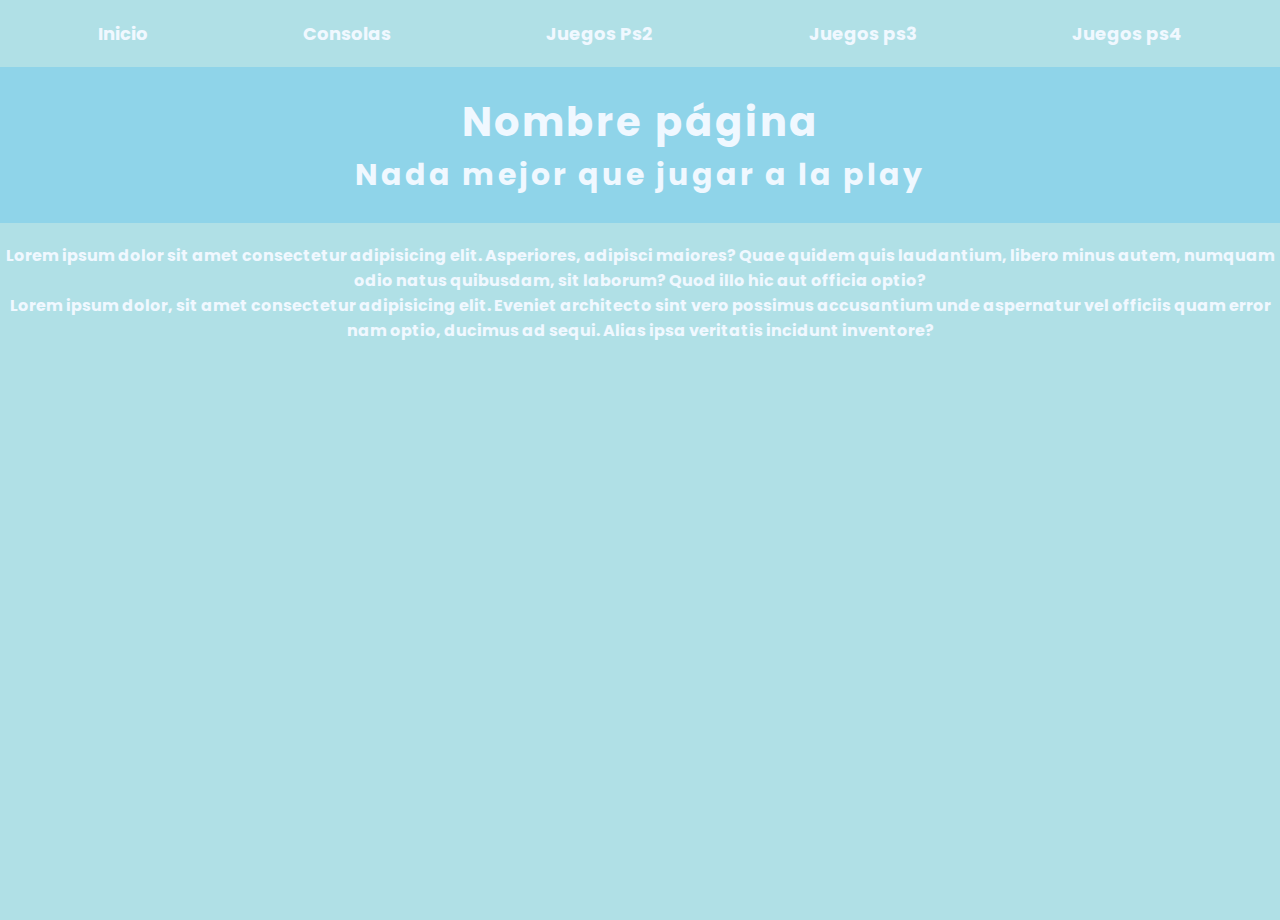
<file: index.html>
<!DOCTYPE html>
<html lang="en">
<head>
    <meta charset="UTF-8">
    <meta http-equiv="X-UA-Compatible" content="IE=edge">
    <meta name="viewport" content="width=device-width, initial-scale=1.0">
    <link rel="stylesheet" href="./css/style.css">
    <title>Proyecto Coder</title>
</head>
<body>
    
    <header>
        <nav>  
            <ul>
                <li>
                    <a href="index.html">Inicio</a>
                </li>
                <li>
                    <a href="./section/consolas.html">Consolas</a>
                </li>
                <li>
                    <a href="./section/ps2.html">Juegos Ps2</a>
                </li>
                <li>
                    <a href="./section/ps3.html">Juegos ps3</a>
                </li>
                <li>
                    <a href="./section/ps4.html">Juegos ps4</a>
                </li>
            </ul> 
        </nav>
    </header>

    <main>
        
        <h1> Nombre página </h1>
        <h2>Nada mejor que jugar a la play</h2>
        
    </main>

    <section>
        <p>Lorem ipsum dolor sit amet consectetur adipisicing elit. Asperiores, adipisci maiores? Quae quidem quis laudantium, libero minus autem, numquam odio natus quibusdam, sit laborum? Quod illo hic aut officia optio?</p>
        <p>Lorem ipsum dolor, sit amet consectetur adipisicing elit. Eveniet architecto sint vero possimus accusantium unde aspernatur vel officiis quam error nam optio, ducimus ad sequi. Alias ipsa veritatis incidunt inventore?</p>
    </section>



</body>
</html>
</file>
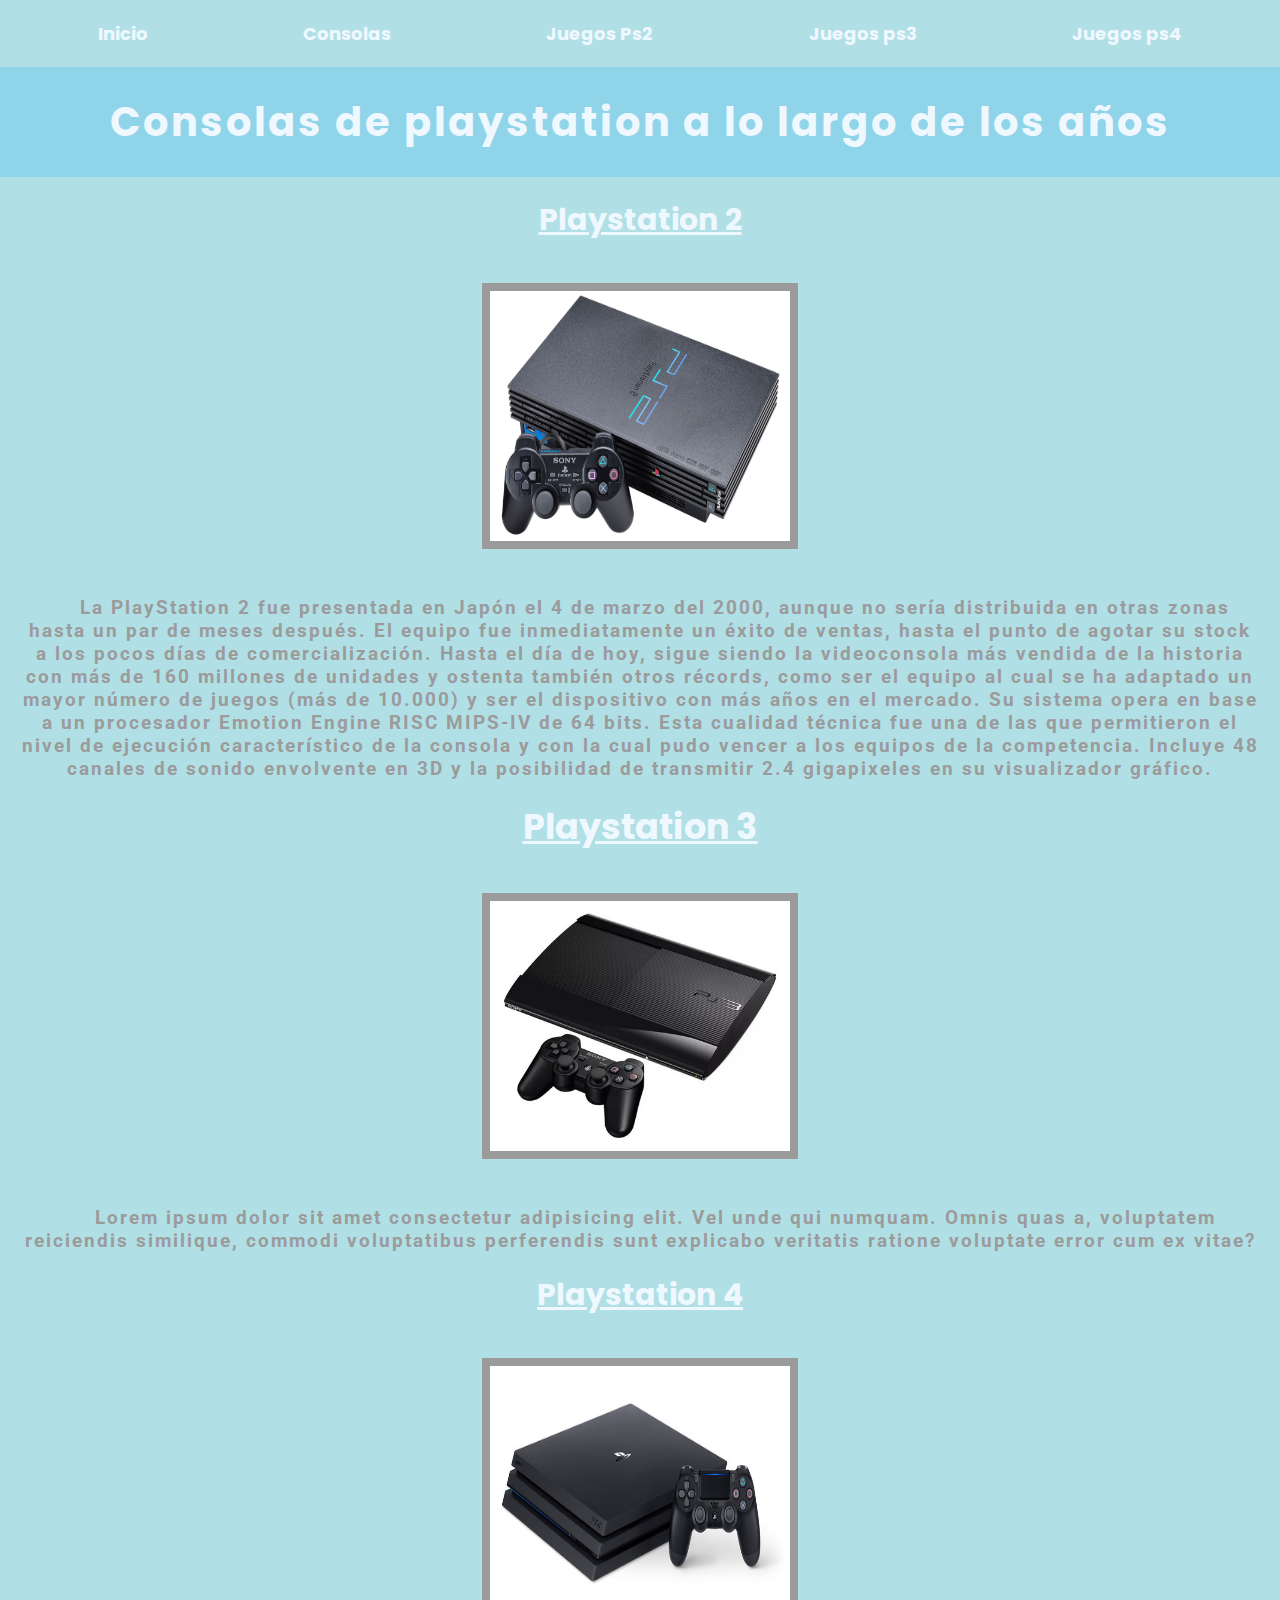
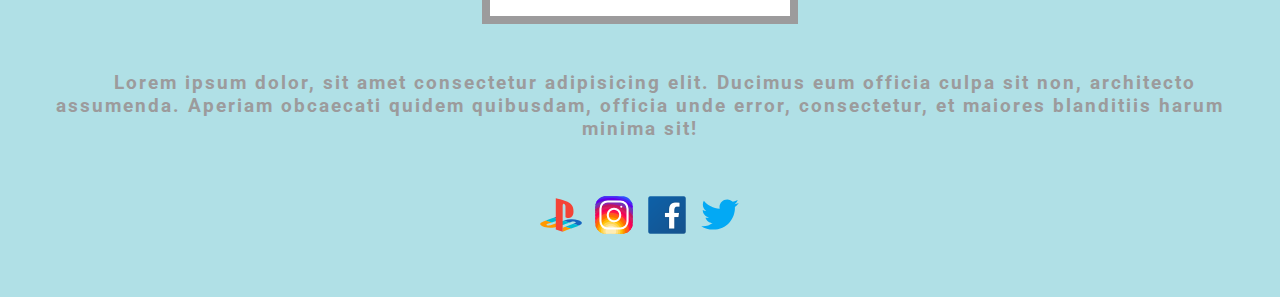
<file: section/consolas.html>
<!DOCTYPE html>
<html lang="en">
<head>
    <meta charset="UTF-8">
    <meta http-equiv="X-UA-Compatible" content="IE=edge">
    <meta name="viewport" content="width=device-width, initial-scale=1.0">
    <link rel="stylesheet" href="../css/style.css">
    <title>Proyecto Coder</title>
</head>
<body>
    <header>
        <nav>
            <ul>
                <li>
                    <a href="../index.html">Inicio</a>
                </li>
                <li>
                    <a href="consolas.html">Consolas</a>
                </li>
                <li>
                    <a href="ps2.html">Juegos Ps2</a>
                </li>
                <li>
                    <a href="ps3.html">Juegos ps3</a>
                </li>
                <li>
                    <a href="ps4.html">Juegos ps4</a>
                </li>
            </ul> 
        </nav>
    </header>

    <main>
        <h1>Consolas de playstation a lo largo de los años</h1>
    </main>

    <section>
            <div >
                <div>
                    <div>
                        <h2 class="titulo-ps ">Playstation 2</h2>
                    </div>
            <img class="img " src="../img/ps2fat.jpg" alt="consola playstation 2 primera generación con un joystick">
            <p class="texto-consola">La PlayStation 2 fue presentada en Japón el 4 de marzo del 2000, aunque no sería distribuida en otras zonas hasta un par de meses después. El equipo fue inmediatamente un éxito de ventas, hasta el punto de agotar su stock a los pocos días de comercialización. Hasta el día de hoy, sigue siendo la videoconsola más vendida de la historia con más de 160 millones de unidades y ostenta también otros récords, como ser el equipo al cual se ha adaptado un mayor número de juegos (más de 10.000) y ser el dispositivo con más años en el mercado. Su sistema opera en base a un procesador Emotion Engine RISC MIPS-IV de 64 bits. Esta cualidad técnica fue una de las que permitieron el nivel de ejecución característico de la consola y con la cual pudo vencer a los equipos de la competencia. Incluye 48 canales de sonido envolvente en 3D y la posibilidad de transmitir 2.4 gigapixeles en su visualizador gráfico.</p>
                </div>

                <div>
                    <div class="titulo-ps" >
                        <h3>Playstation 3</h3>
                    </div>
            <img class="img" src="../img/play3mia.jpg" alt="consola playstation 3 tercera generacion negra con un joystick">
            <p class="texto-consola">Lorem ipsum dolor sit amet consectetur adipisicing elit. Vel unde qui numquam. Omnis quas a, voluptatem reiciendis similique, commodi voluptatibus perferendis sunt explicabo veritatis ratione voluptate error cum ex vitae?</p>
                </div>

                <div>
                    <div class="titulo-ps ">
                        <h4>Playstation 4</h4>
                    </div>
            <img class="img "  src="../img/ps4-pro.jpg" alt="Consola ps4 pro negra, tiene como 3 pisos con un joystick">
            <p class="texto-consola">Lorem ipsum dolor, sit amet consectetur adipisicing elit. Ducimus eum officia culpa sit non, architecto assumenda. Aperiam obcaecati quidem quibusdam, officia unde error, consectetur, et maiores blanditiis harum minima sit!</p>
                </div>
        </div>
    
    </section>

    <footer>
        <div>
            <img src="../img/icons8-play-station-50.svg" alt="logo playstation forma de letra p y abajo como una s ">

            <img src="../img/icons8-instagram-50.svg" alt="logo instagram, camara de fotos minimalista multicolor">

            <img src="../img/icons8-facebook-50.png" alt="logo facebook, forma de letra f relleno azul">

            <img src="../img/icons8-twitter-50.svg" alt="logo twitter, forma de un pajarito">
        </div>
    </footer>


</body>
</html>
</file>
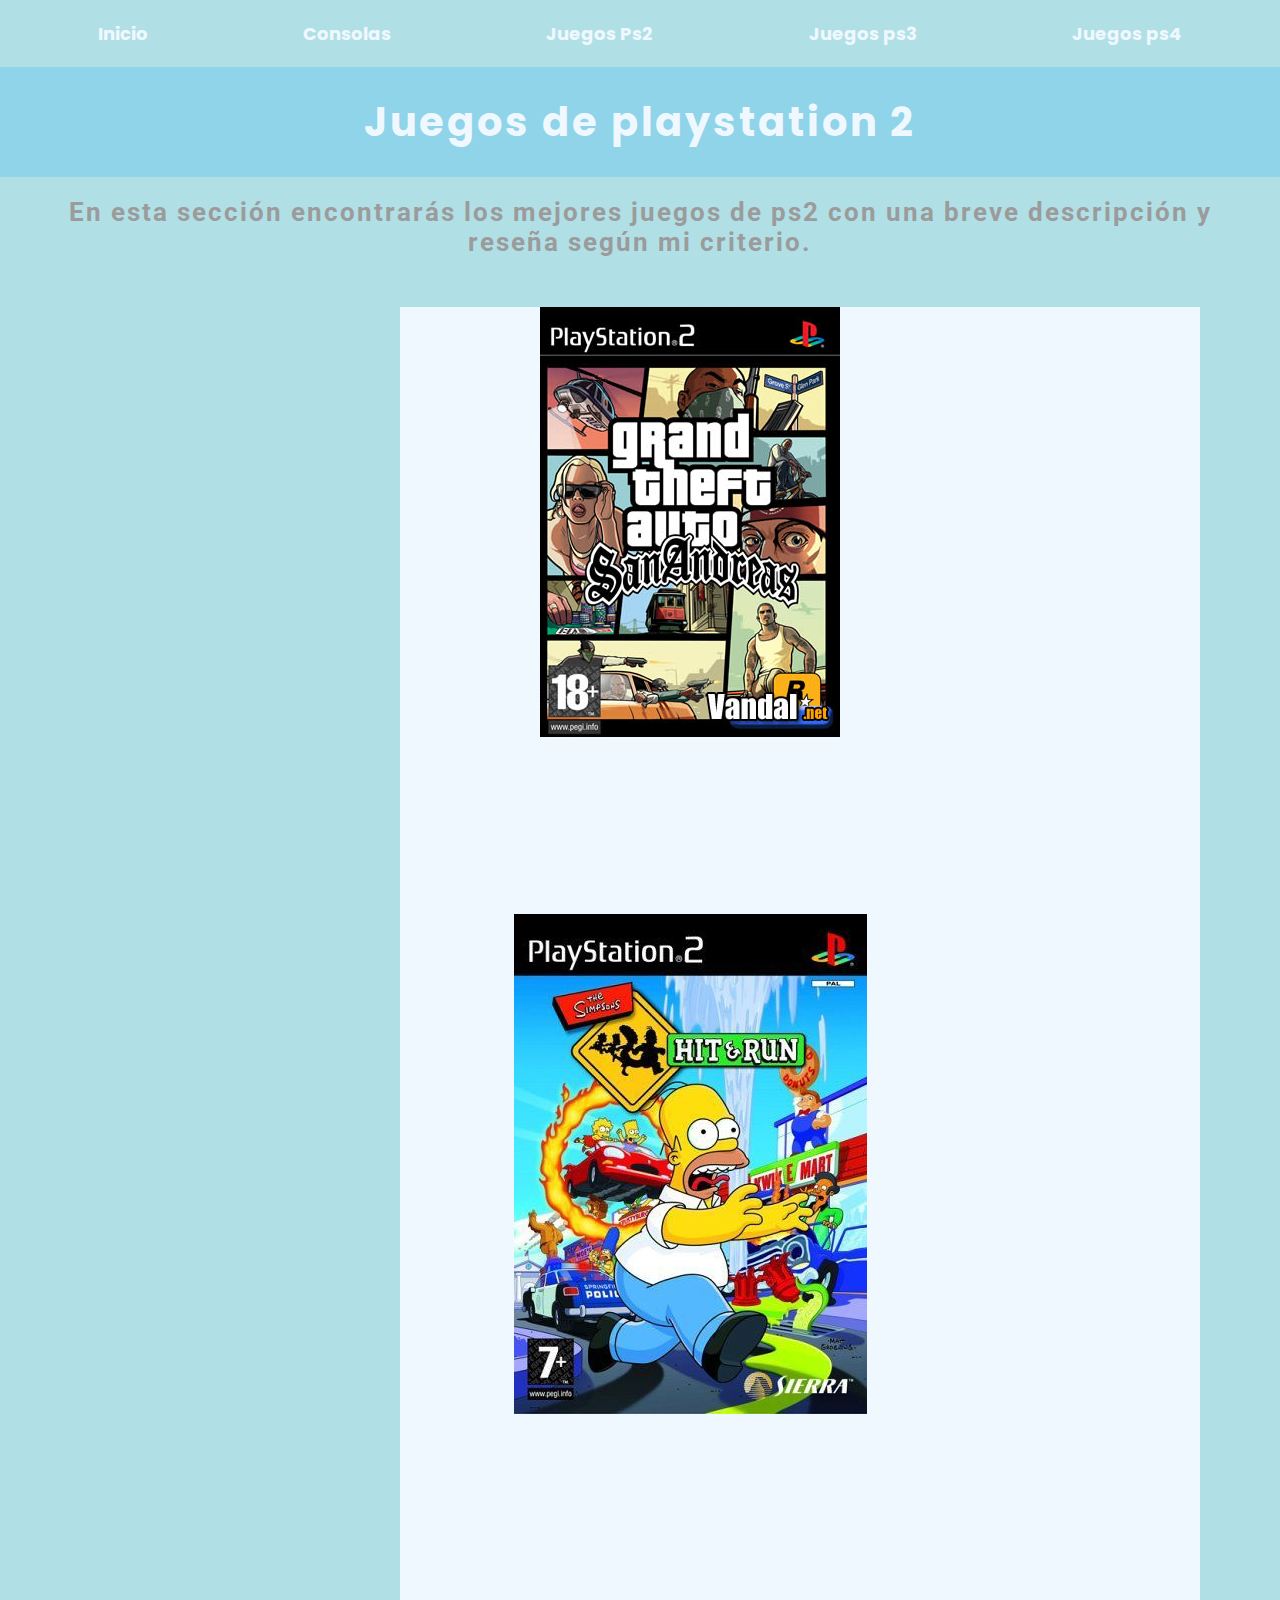
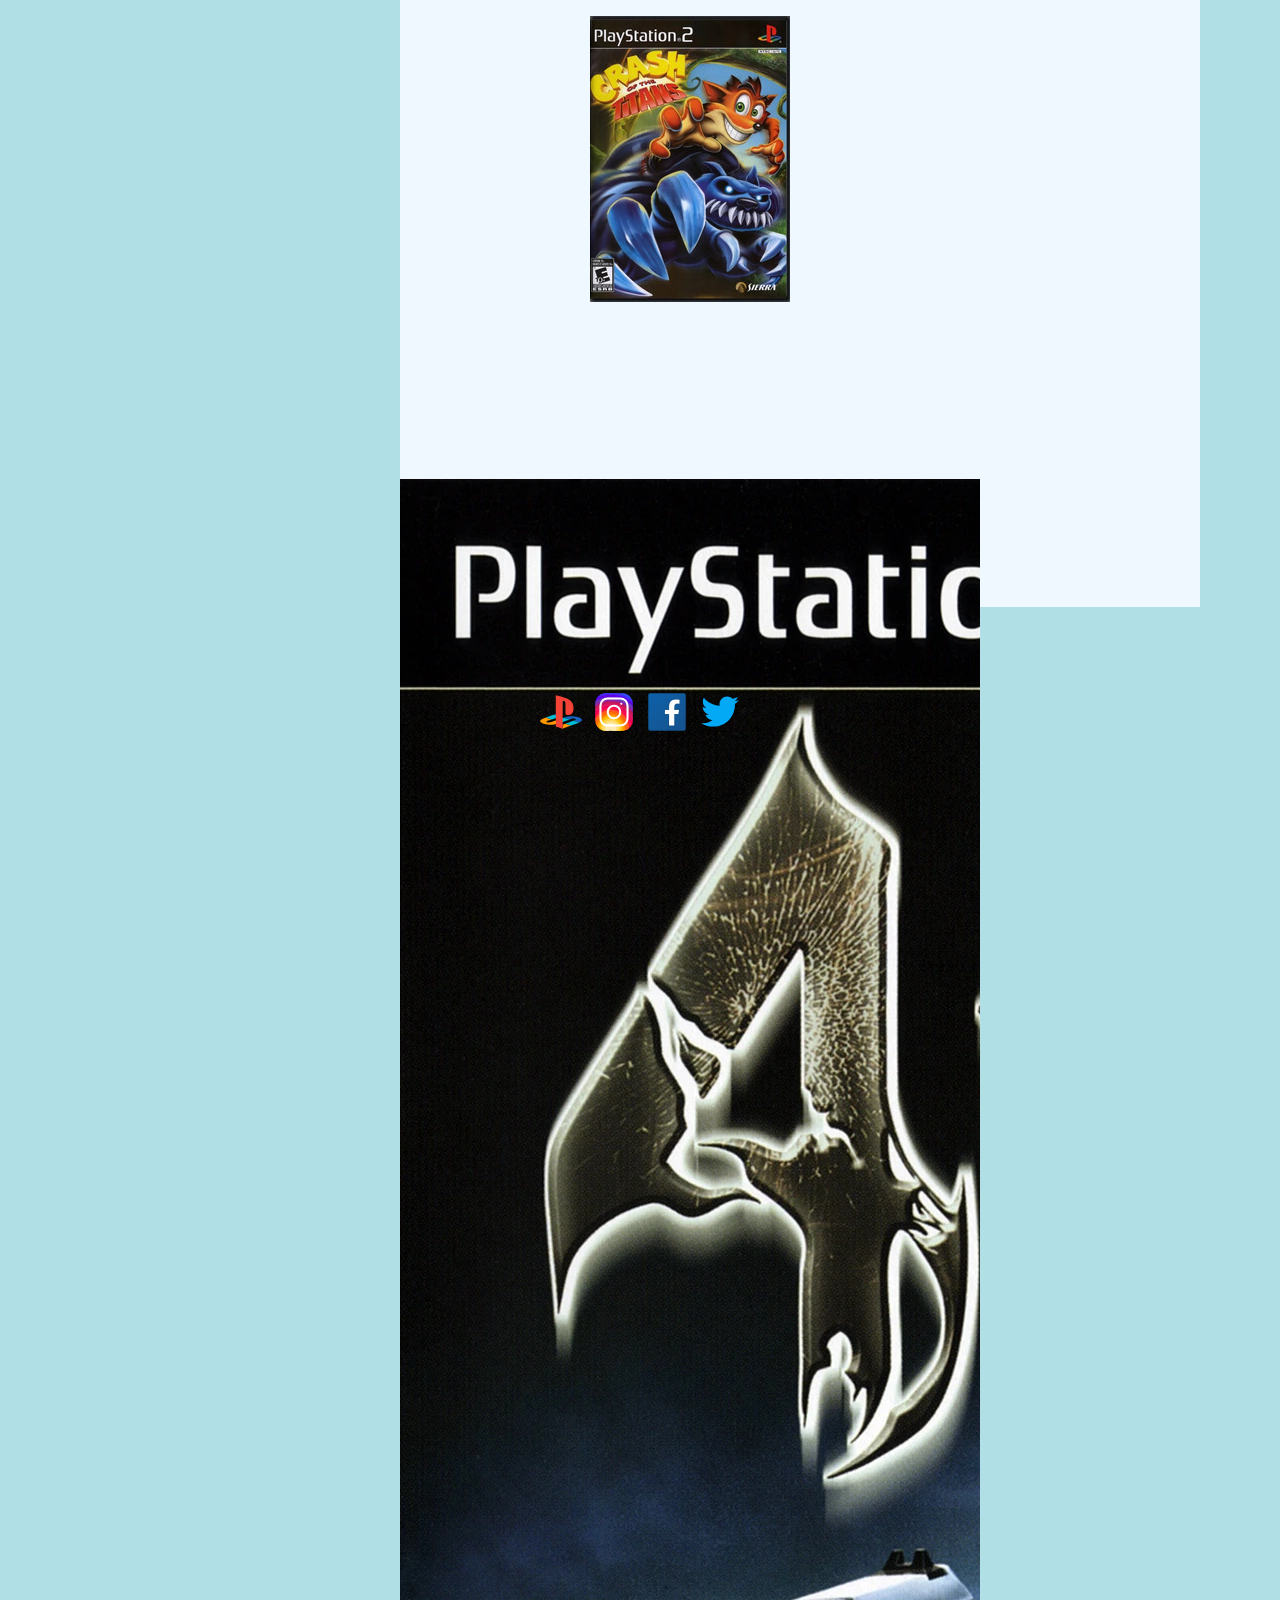
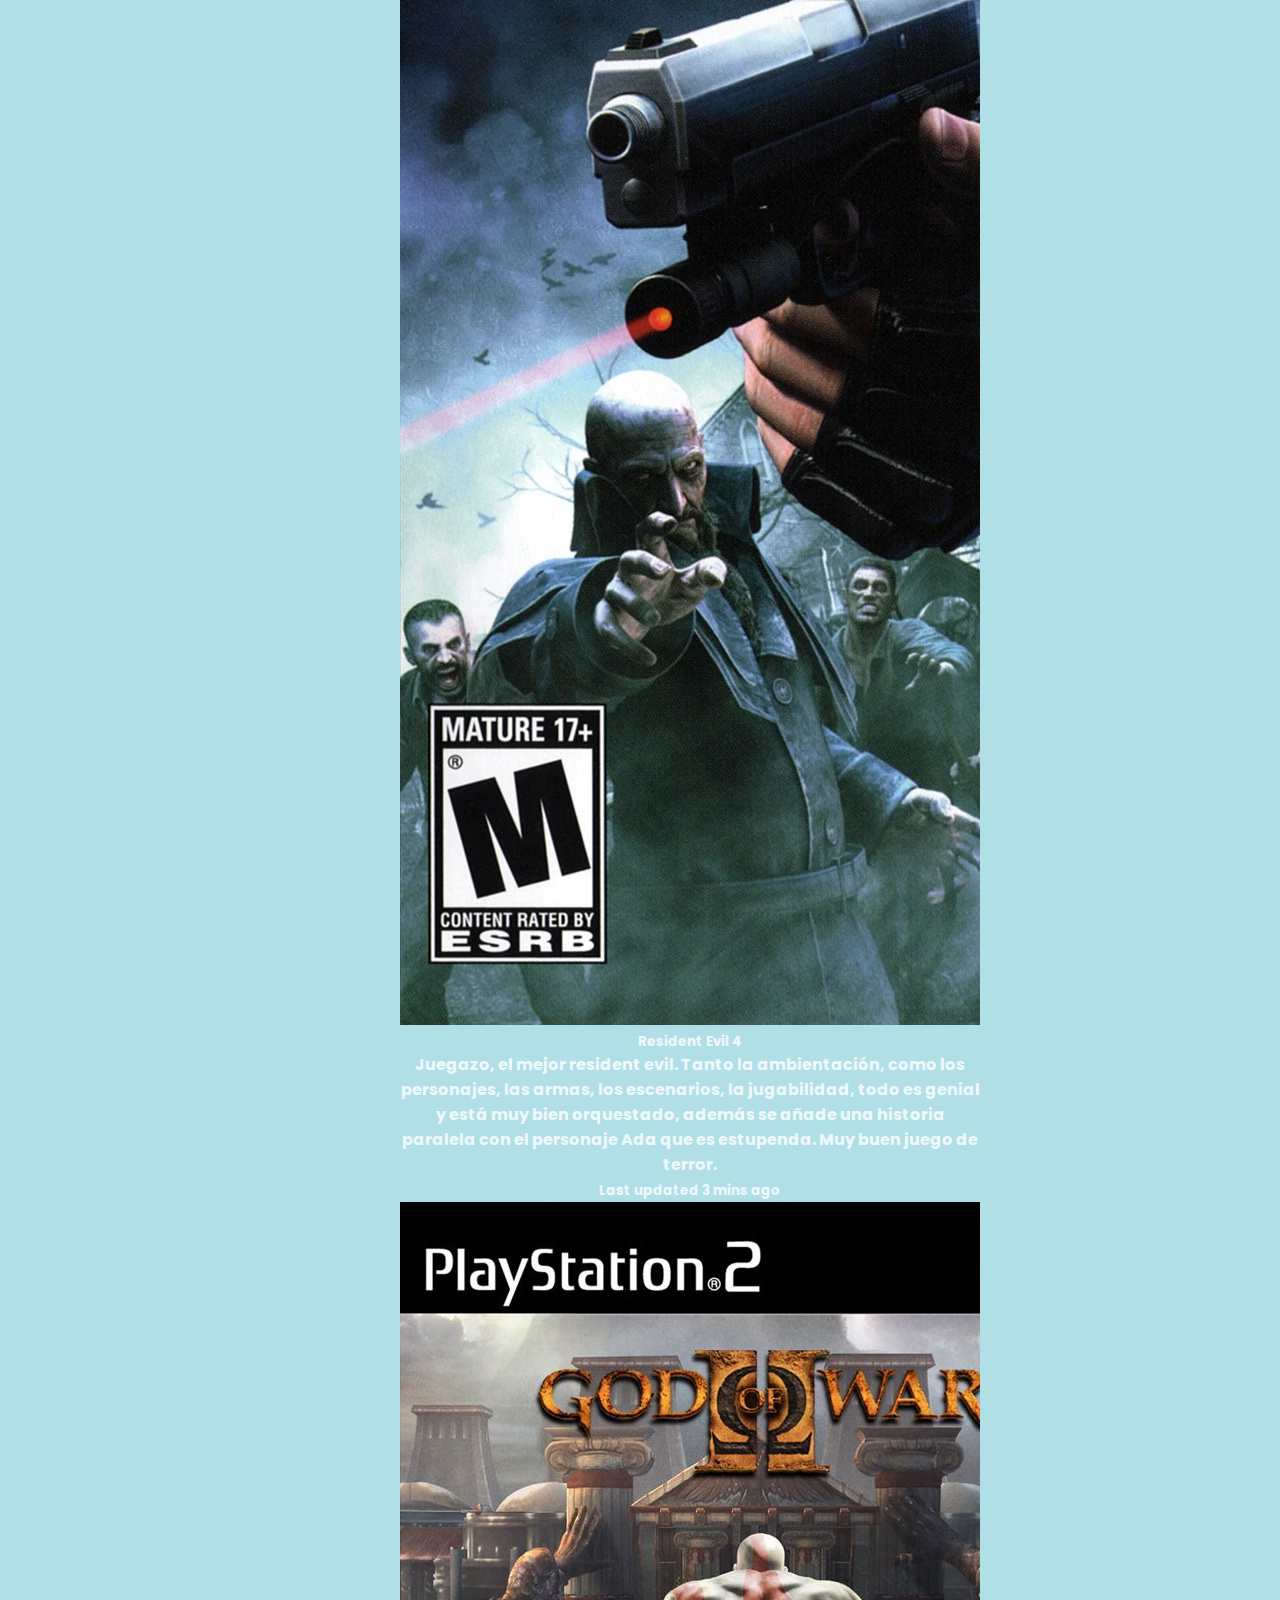
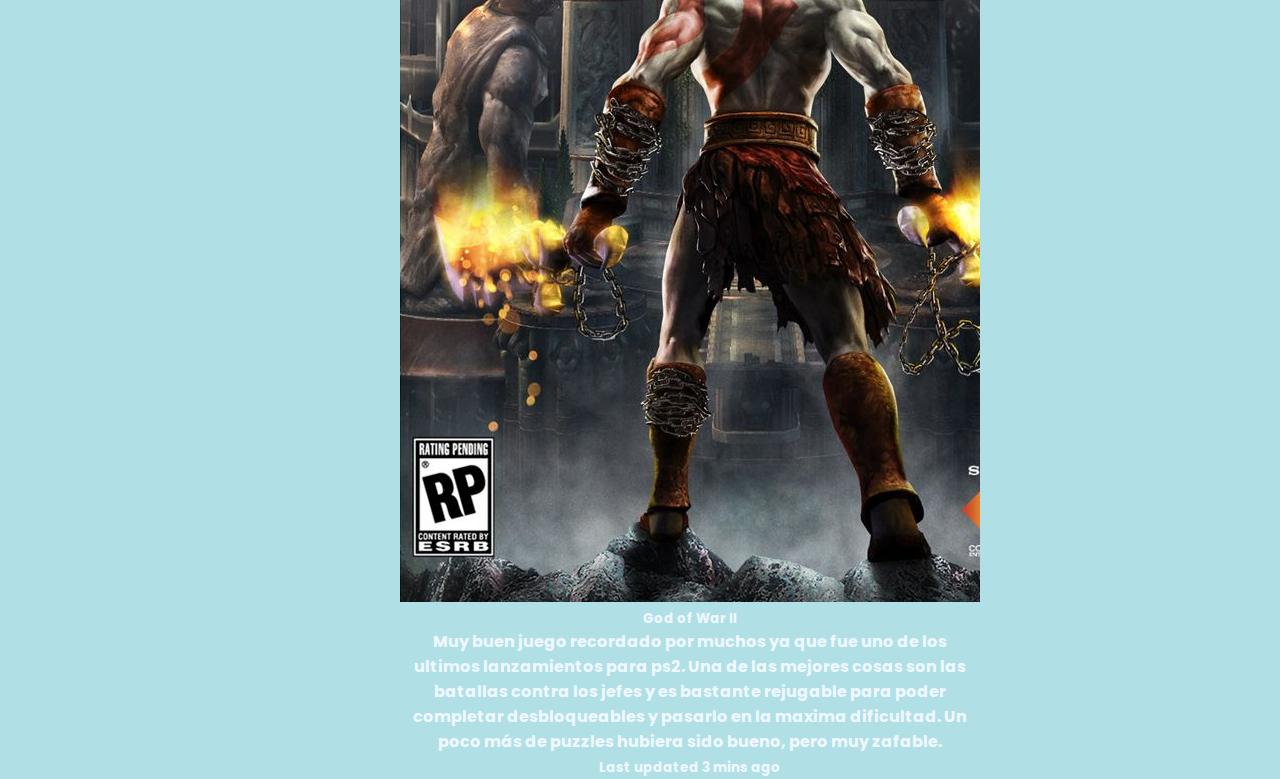
<file: section/ps2.html>
<!DOCTYPE html>
<html lang="en">
<head>
    <meta charset="UTF-8">
    <meta http-equiv="X-UA-Compatible" content="IE=edge">
    <meta name="viewport" content="width=device-width, initial-scale=1.0">
    <link href="https://cdn.jsdelivr.net/npm/bootstrap@5.0.2/dist/css/bootstrap.min.css" rel="stylesheet" integrity="sha384-EVSTQN3/azprG1Anm3QDgpJLIm9Nao0Yz1ztcQTwFspd3yD65VohhpuuCOmLASjC" crossorigin="anonymous">
    <link rel="stylesheet" href="../css/style.css">
    <title>Proyecto Coder</title>
</head>
<body>
    <header>
        <nav>
            <ul>
                <li>
                    <a href="../index.html">Inicio</a>
                </li>
                <li>
                    <a href="consolas.html">Consolas</a>
                </li>
                <li>
                    <a href="ps2.html">Juegos Ps2</a>
                </li>
                <li>
                    <a href="ps3.html">Juegos ps3</a>
                </li>
                <li>
                    <a href="ps4.html">Juegos ps4</a>
                </li>
            </ul> 
        </nav>
    </header>
    
    <main>
        <h1>Juegos de playstation 2</h1>
    </main>

    <div class="titulops2">
        <h2>En esta sección encontrarás los mejores juegos de ps2 con una breve descripción y reseña según mi criterio.</h2>
    </div>

    <section class="juegos">
<!-- San Andreas -->
        <div class="container mt-5">
            <div class="card mb-3" style="max-width: 580px;">
                <div class="row g-0">
                    <div class="col-md-4">
                        <div class="acercar">
                            <img src="../img/san andreas ps2.jpg" class="img-fluid rounded-start" alt="Portada de vidojuego con diferentes tipos de personajes y escenarios del juego">
                        </div>
                    </div>
                <div class="col-md-8">
                    <div class="card-body">
                        <h5 class="card-title text-black-50">Grand Theft Auto San Andreas</h5>
                        <p class="card-text text-black-50">Es el mejor juego de ps2 ya que tiene buenos gráficos, muy buena jugabilidad , mucha innovación y buen sonido. Lo que más me gusta del juego es que a pesar de tener un modo historia (el cual es buenisimo) es un mundo abierto donde podes pasar horas entretenido robando/comprando/explorando todo San Andreas.</p>
                        <p class="card-text"><small class="text-muted">Last updated 3 mins ago</small></p>
                    </div>
                </div>
                </div>
            </div>
        </div>
<!-- hit and run -->
        <div class="container mt-5">
            <div class="card mb-3" style="max-width: 580px;">
                <div class="row g-0">
                    <div class="col-md-4">
                        <div class="acercar">
                            <img src="../img/hit and run.jpg" class="img-fluid rounded-start" alt="Homero huyendo de que lo choque bart y lisa en un auto rojo descapotable">
                        </div>
                    </div>
                <div class="col-md-8">
                    <div class="card-body">
                        <h5 class="card-title text-black-50">Hit and Run</h5>
                        <p class="card-text text-black-50">A pesar de sus ya 18 años, sigue siendo el mejor juego de la serie, desde sus decenas de referencias a la misma , hasta en las misiones y caracterizacion de los personajes, con Marge destruyendo las copias del juego parodia al Mortal Kombat, hasta la irresponsabilidad de Homero intentando atropellar el auto de Burns para llegar a tiempo al trabajo.</p>
                        <p class="card-text"><small class="text-muted">Last updated 3 mins ago</small></p>
                    </div>
                </div>
                </div>
            </div>
        </div>
<!-- Crash -->
        <div class="container mt-5">
            <div class="card mb-3" style="max-width: 580px;">
                <div class="row g-0">
                    <div class="col-md-4">
                        <div class="acercar">
                            <img src="../img/crash ps2.jpg" class="img-fluid rounded-start" alt="Crash arriba de uno de los mutantes que se puede manejar en el juego">
                        </div>
                    </div>
                <div class="col-md-8">
                    <div class="card-body">
                        <h5 class="card-title text-black-50">Crash of the Titans</h5>
                        <p class="card-text text-black-50">Es fácil de jugar y adaptable para cualquier edad. A diferencia de las otras entregas este se basa más en el combate. Una de las cosas que más divierten es con la aparicion de los mutantes. La historia es corta, hay coleccionables y se puede jugar hasta dos personas.</p>
                        <p class="card-text"><small class="text-muted">Last updated 3 mins ago</small></p>
                    </div>
                </div>
                </div>
            </div>
        </div>
<!--Resident evil 4 -->
        <div class="container mt-5">
            <div class="card mb-3" style="max-width: 580px;">
                <div class="row g-0">
                    <div class="col-md-4">
                        <div class="acercar">
                            <img src="../img/Resident_Evil_4_PS2_.webp" class="img-fluid rounded-start" alt="Leon con un arma, de fondo una horda de zombies">
                        </div>
                    </div>
                <div class="col-md-8">
                    <div class="card-body">
                        <h5 class="card-title text-black-50">Resident Evil 4</h5>
                        <p class="card-text text-black-50">Juegazo, el mejor resident evil. Tanto la ambientación, como los personajes, las armas, los escenarios, la jugabilidad, todo es genial y está muy bien orquestado, además se añade una historia paralela con el personaje Ada que es estupenda. Muy buen juego de terror.</p>
                        <p class="card-text"><small class="text-muted">Last updated 3 mins ago</small></p>
                    </div>
                </div>
                </div>
            </div>
        </div>
<!-- god of war -->
        <div class="container mt-5">
            <div class="card mb-3" style="max-width: 580px;">
                <div class="row g-0">
                    <div class="col-md-4">
                        <div class="acercar">
                            <img src="../img/god of war 2 ps2.jpg" class="img-fluid rounded-start" alt="Kratos parado de frente viendo a ">
                        </div>
                    </div>
                <div class="col-md-8">
                    <div class="card-body">
                        <h5 class="card-title text-black-50">God of War II</h5>
                        <p class="card-text text-black-50">Muy buen juego recordado por muchos ya que fue uno de los ultimos lanzamientos para ps2. Una de las mejores cosas son las batallas contra los jefes y es bastante rejugable para poder completar desbloqueables y pasarlo en la maxima dificultad. Un poco más de puzzles hubiera sido bueno, pero muy zafable. </p>
                        <p class="card-text"><small class="text-muted">Last updated 3 mins ago</small></p>
                    </div>
                </div>
                </div>
            </div>
        </div>


    </section>

    <footer>
        <div>
            <img src="../img/icons8-play-station-50.svg" alt="logo playstation forma de letra p y abajo como una s ">

            <img src="../img/icons8-instagram-50.svg" alt="logo instagram, camara de fotos minimalista multicolor">

            <img src="../img/icons8-facebook-50.png" alt="logo facebook, forma de letra f relleno azul">

            <img src="../img/icons8-twitter-50.svg" alt="logo twitter, forma de un pajarito">
        </div>
    </footer>
<script src="https://cdn.jsdelivr.net/npm/bootstrap@5.0.2/dist/js/bootstrap.bundle.min.js" integrity="sha384-MrcW6ZMFYlzcLA8Nl+NtUVF0sA7MsXsP1UyJoMp4YLEuNSfAP+JcXn/tWtIaxVXM" crossorigin="anonymous"></script>

</body>
</html>
</file>
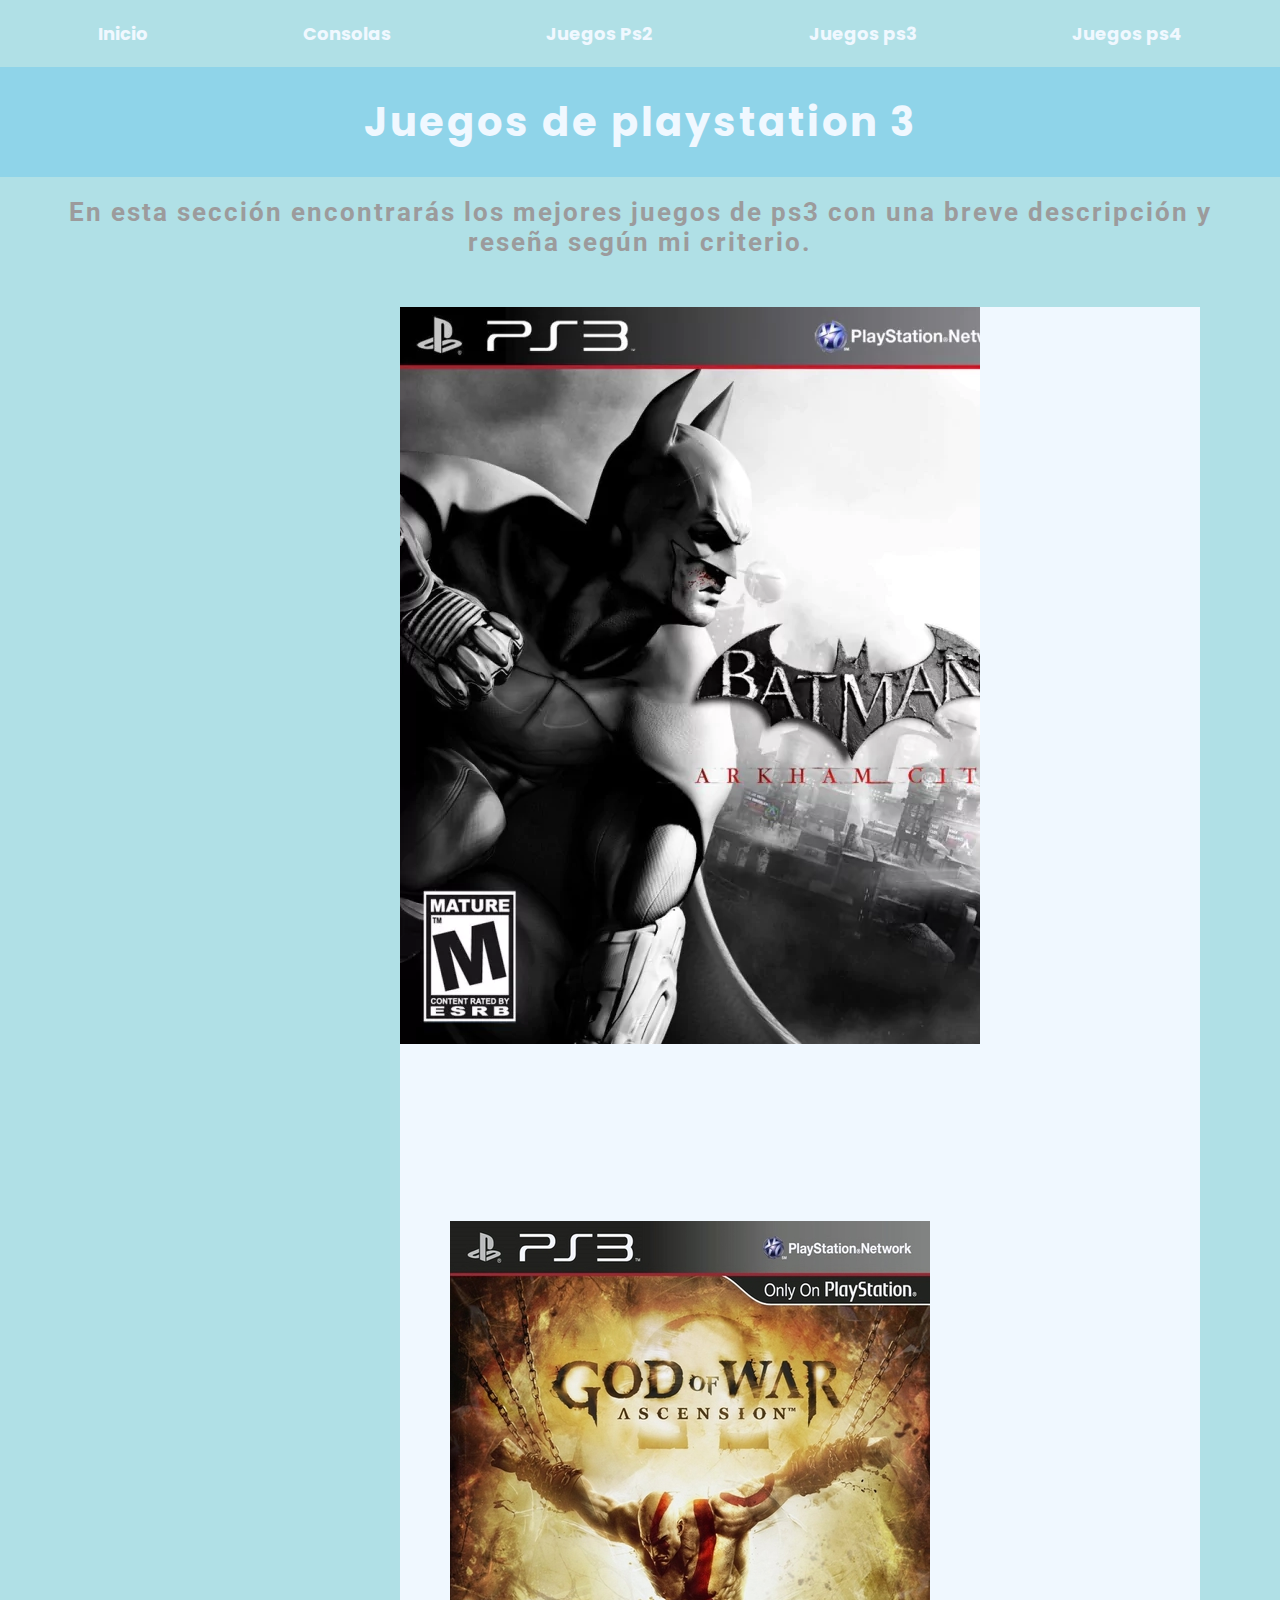
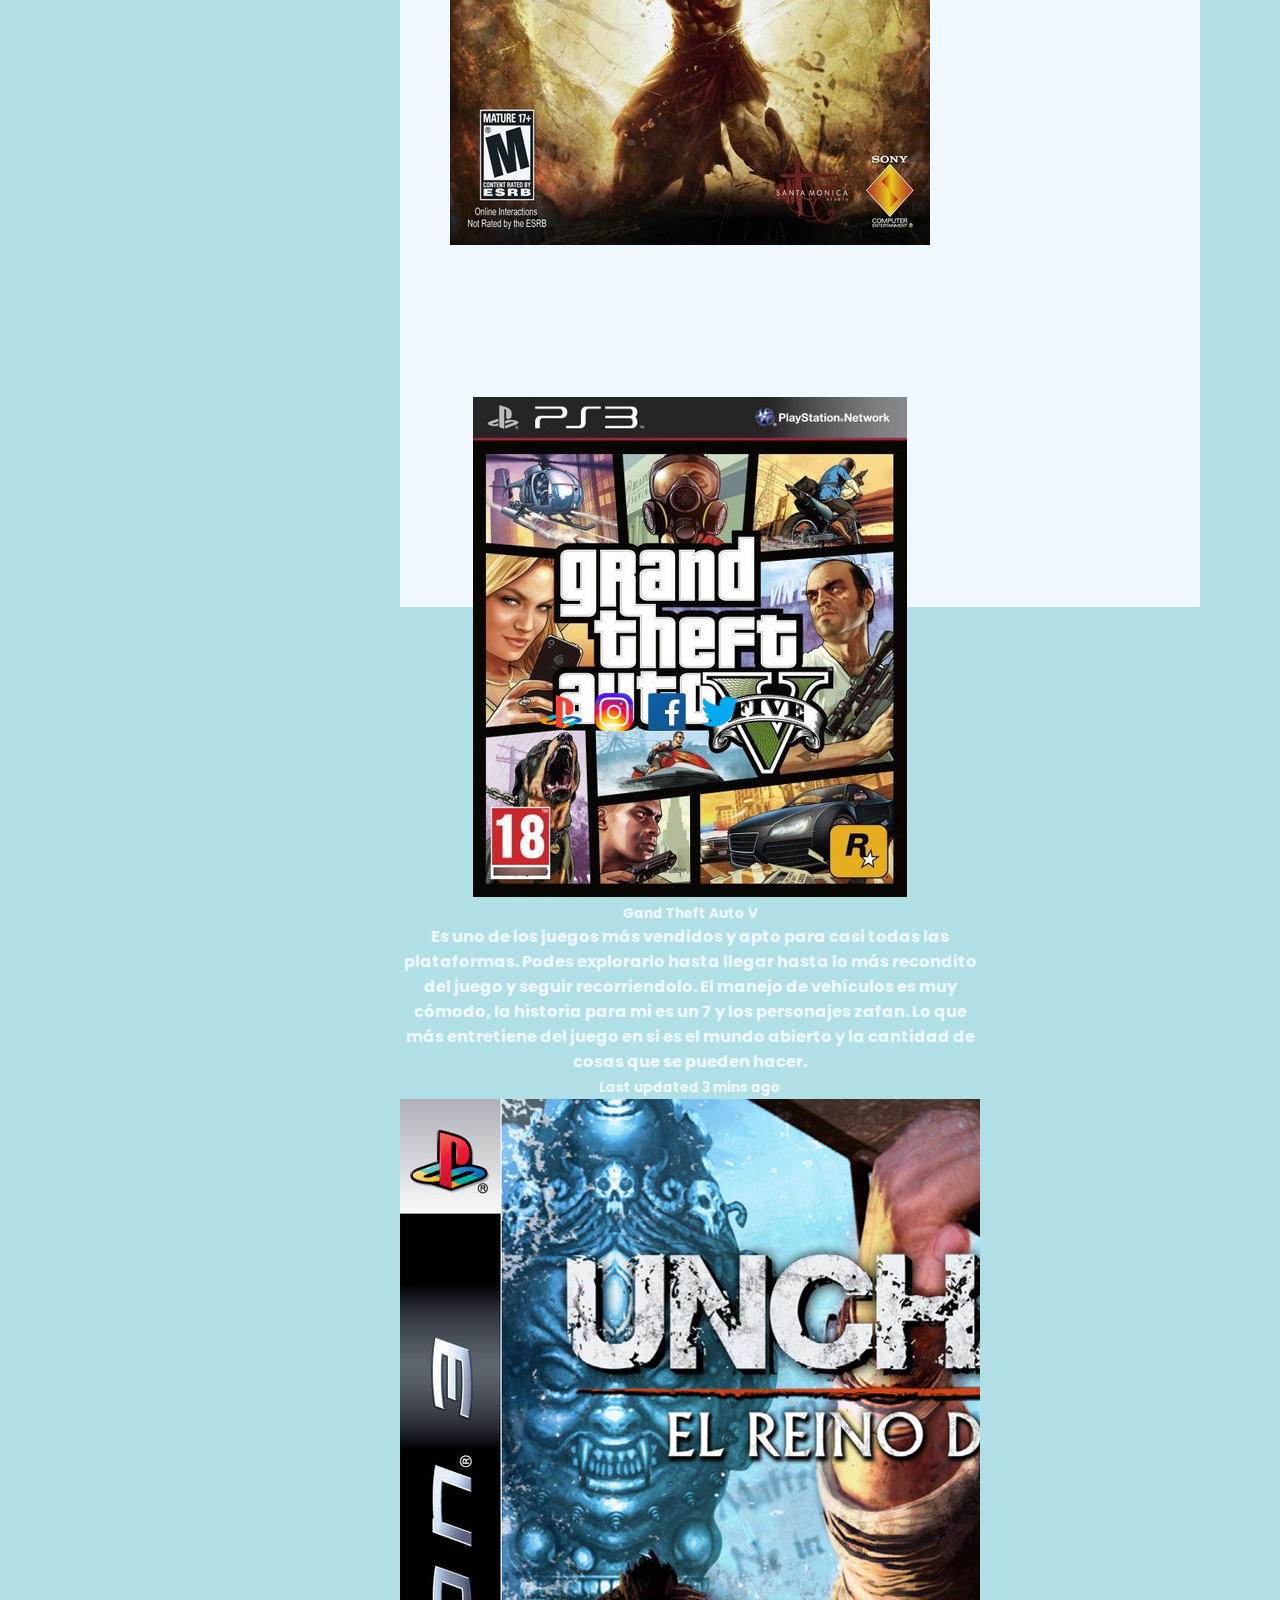
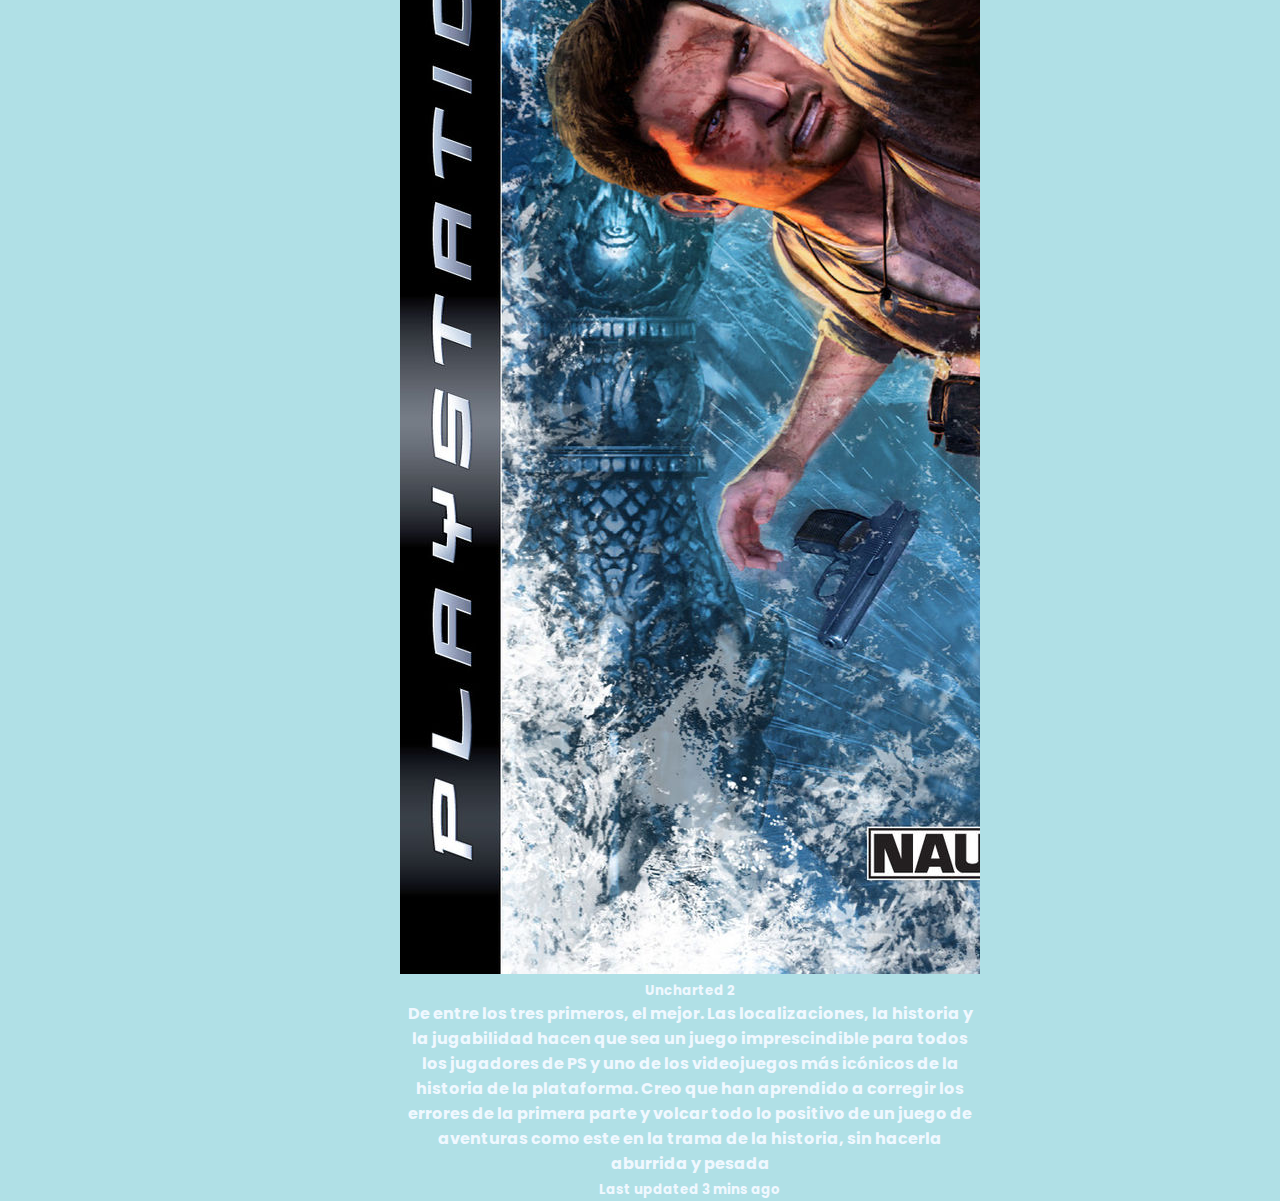
<file: section/ps3.html>
<!DOCTYPE html>
<html lang="en">
<head>
    <meta charset="UTF-8">
    <meta http-equiv="X-UA-Compatible" content="IE=edge">
    <meta name="viewport" content="width=device-width, initial-scale=1.0">
    <link href="https://cdn.jsdelivr.net/npm/bootstrap@5.0.2/dist/css/bootstrap.min.css" rel="stylesheet" integrity="sha384-EVSTQN3/azprG1Anm3QDgpJLIm9Nao0Yz1ztcQTwFspd3yD65VohhpuuCOmLASjC" crossorigin="anonymous">
    <link rel="stylesheet" href="../css/style.css">
    <title>Proyecto Coder</title>
</head>
<body>
    <header>
        <nav>
            <ul>
                <li>
                    <a href="../index.html">Inicio</a>
                </li>
                <li>
                    <a href="consolas.html">Consolas</a>
                </li>
                <li>
                    <a href="ps2.html">Juegos Ps2</a>
                </li>
                <li>
                    <a href="ps3.html">Juegos ps3</a>
                </li>
                <li>
                    <a href="ps4.html">Juegos ps4</a>
                </li>
            </ul> 
        </nav>
    </header>
    
    <main>
        <h1>Juegos de playstation 3 </h1>
    </main>

    <div class="titulops2">
        <h2>En esta sección encontrarás los mejores juegos de ps3 con una breve descripción y reseña según mi criterio.</h2>
    </div>

    <section class="juegos">
<!-- Batman -->
        <div class="container mt-5">
            <div class="card mb-3" style="max-width: 580px;">
                <div class="row g-0">
                    <div class="col-md-4">
                        <div class="acercar">
                            <img src="../img/batman arkham ps3.webp" class="img-fluid rounded-start" alt="Batman agachado en modo defensa en la tiniebla">
                        </div>
                    </div>
                <div class="col-md-8">
                    <div class="card-body">
                        <h5 class="card-title text-black-50">Batman Arkham</h5>
                        <p class="card-text text-black-50">Muy buen juego. A mi en particular me encanta Batman, es mi superheroe favorito. Ofrecen un mapa amplio y lleno de exploración donde la acción es constante. No es un mundo abierto. Tiene muchos coleccionables (un tanto dificil algunos) pero manejar el batimovil es una experiencia bastente genial.</p>
                        <p class="card-text"><small class="text-muted">Last updated 3 mins ago</small></p>
                    </div>
                </div>
                </div>
            </div>
        </div>
<!-- god of war ascension -->
        <div class="container mt-5">
            <div class="card mb-3" style="max-width: 580px;">
                <div class="row g-0">
                    <div class="col-md-4">
                        <div class="acercar">
                            <img src="../img/god of war ascension ps3.jpg" class="img-fluid rounded-start" alt="Kratos en el infiero atado por cadenas de sus extremidades">
                        </div>
                    </div>
                <div class="col-md-8">
                    <div class="card-body">
                        <h5 class="card-title text-black-50">God of War Ascension</h5>
                        <p class="card-text text-black-50">Kratos al 100%. Es un juego intuitivo y agil. Es muy desafiante, más en dificultades altas como "modo dios". Tiene buenos puzzles. La narracion de la aventura de Kratos es media floja y no profundiza más alla de lo que se vio en las otras entregas.  </p>
                        <p class="card-text"><small class="text-muted">Last updated 3 mins ago</small></p>
                    </div>
                </div>
                </div>
            </div>
        </div>
<!-- gta v -->
        <div class="container mt-5">
            <div class="card mb-3" style="max-width: 580px;">
                <div class="row g-0">
                    <div class="col-md-4">
                        <div class="acercar">
                            <img src="../img/img gtaps3.jpg" class="img-fluid rounded-start" alt="Fragmentos con imagenes de sus personajes, escenarios, objetos y npcs">
                        </div>
                    </div>
                <div class="col-md-8">
                    <div class="card-body">
                        <h5 class="card-title text-black-50">Gand Theft Auto V</h5>
                        <p class="card-text text-black-50">Es uno de los juegos más vendidos y apto para casi todas las plataformas. Podes explorarlo hasta llegar hasta lo más recondito del juego y seguir recorriendolo. El manejo de vehículos es muy cómodo, la historia para mi es un 7 y los personajes zafan. Lo que más entretiene del juego en si es el mundo abierto y la cantidad de cosas que se pueden hacer. </p>
                        <p class="card-text"><small class="text-muted">Last updated 3 mins ago</small></p>
                    </div>
                </div>
                </div>
            </div>
        </div>
<!-- uncharted -->
        <div class="container mt-5">
            <div class="card mb-3" style="max-width: 580px;">
                <div class="row g-0">
                    <div class="col-md-4">
                        <div class="acercar">
                            <img src="../img/uncharted 2 ps3.jpg" class="img-fluid rounded-start" alt="Nathan agarrado de una parte del tren para no caerse al precipicio que hay">
                        </div>
                    </div>
                <div class="col-md-8">
                    <div class="card-body">
                        <h5 class="card-title text-black-50">Uncharted 2</h5>
                        <p class="card-text text-black-50">De entre los tres primeros, el mejor. Las localizaciones, la historia y la jugabilidad hacen que sea un juego imprescindible para todos los jugadores de PS y uno de los videojuegos más icónicos de la historia de la plataforma. Creo que han aprendido a corregir los errores de la primera parte y volcar todo lo positivo de un juego de aventuras como este en la trama de la historia, sin hacerla aburrida y pesada</p>
                        <p class="card-text"><small class="text-muted">Last updated 3 mins ago</small></p>
                    </div>
                </div>
                </div>
            </div>
        </div>


    </section>

    <footer>
        <div>
            <img src="../img/icons8-play-station-50.svg" alt="logo playstation forma de letra p y abajo como una s ">

            <img src="../img/icons8-instagram-50.svg" alt="logo instagram, camara de fotos minimalista multicolor">

            <img src="../img/icons8-facebook-50.png" alt="logo facebook, forma de letra f relleno azul">

            <img src="../img/icons8-twitter-50.svg" alt="logo twitter, forma de un pajarito">
        </div>
    </footer>
    
    <script src="https://cdn.jsdelivr.net/npm/bootstrap@5.0.2/dist/js/bootstrap.bundle.min.js" integrity="sha384-MrcW6ZMFYlzcLA8Nl+NtUVF0sA7MsXsP1UyJoMp4YLEuNSfAP+JcXn/tWtIaxVXM" crossorigin="anonymous"></script>
</body>

</html>
</file>
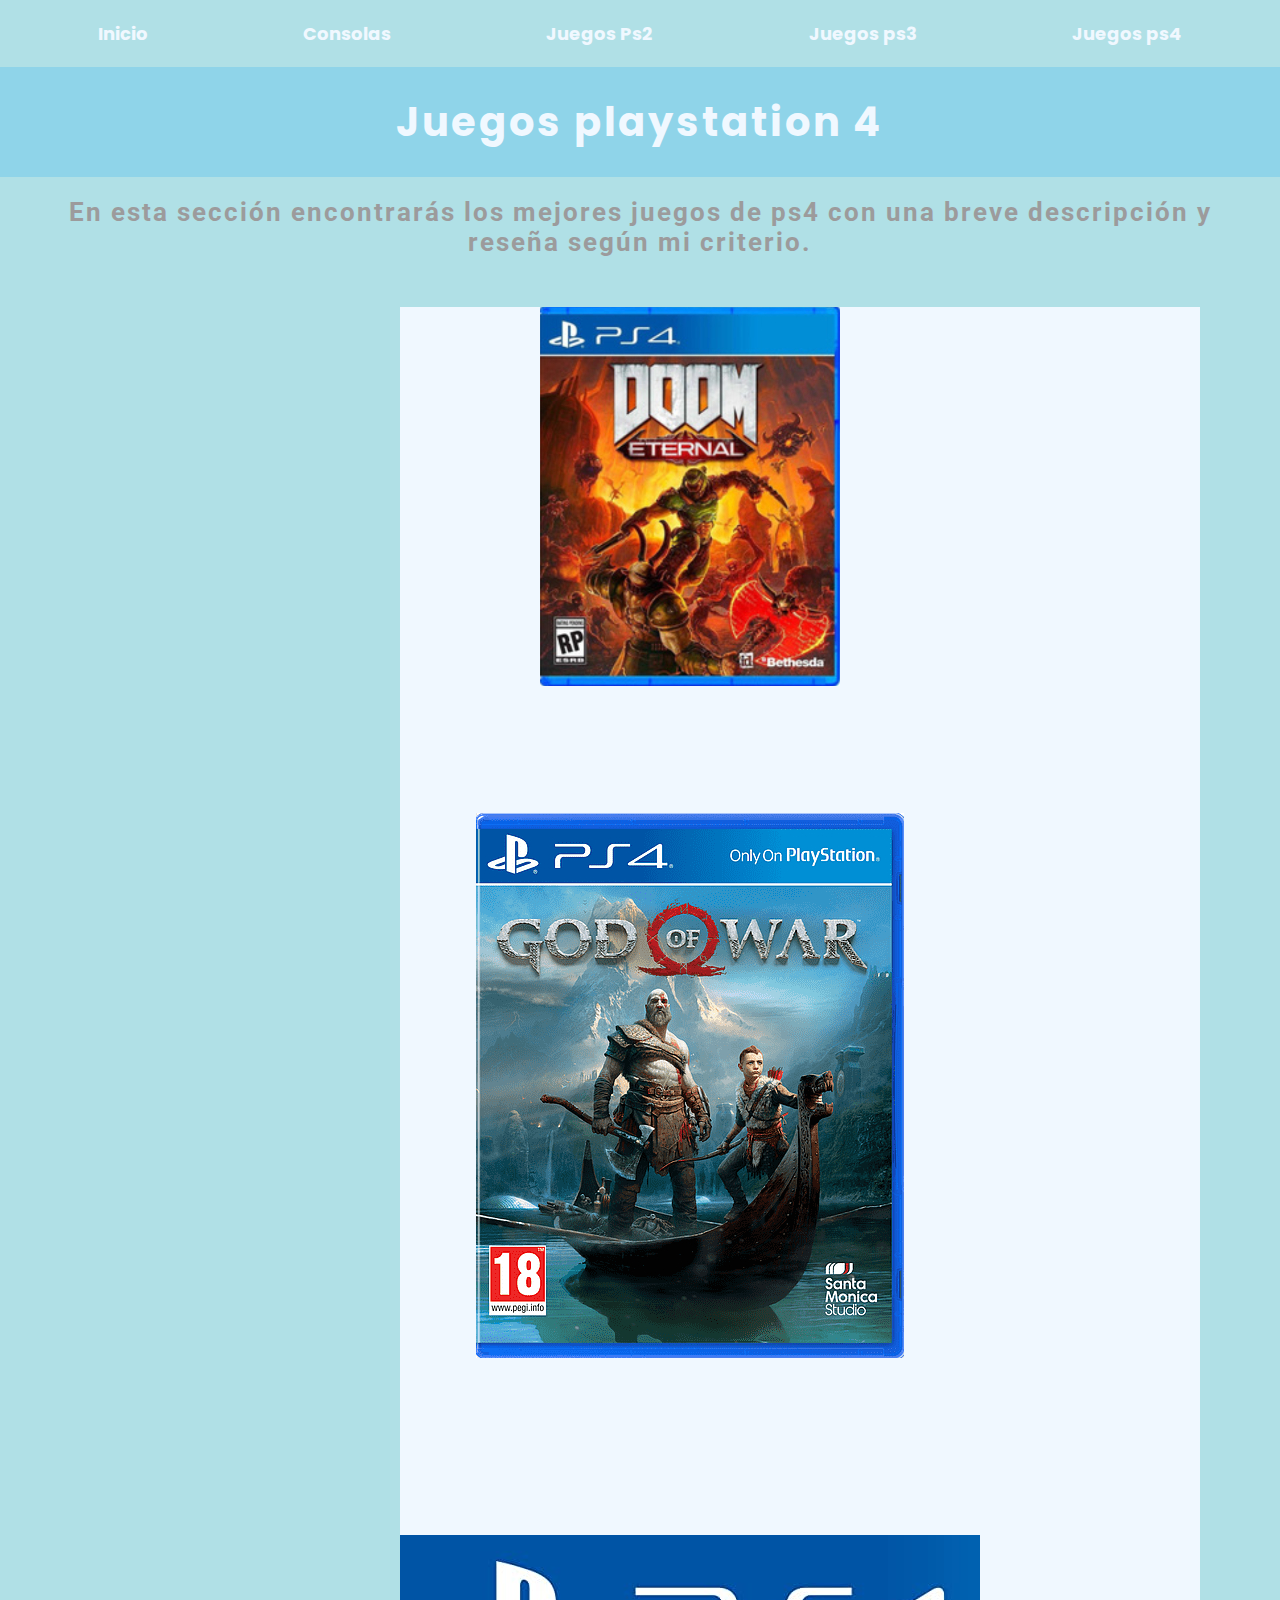
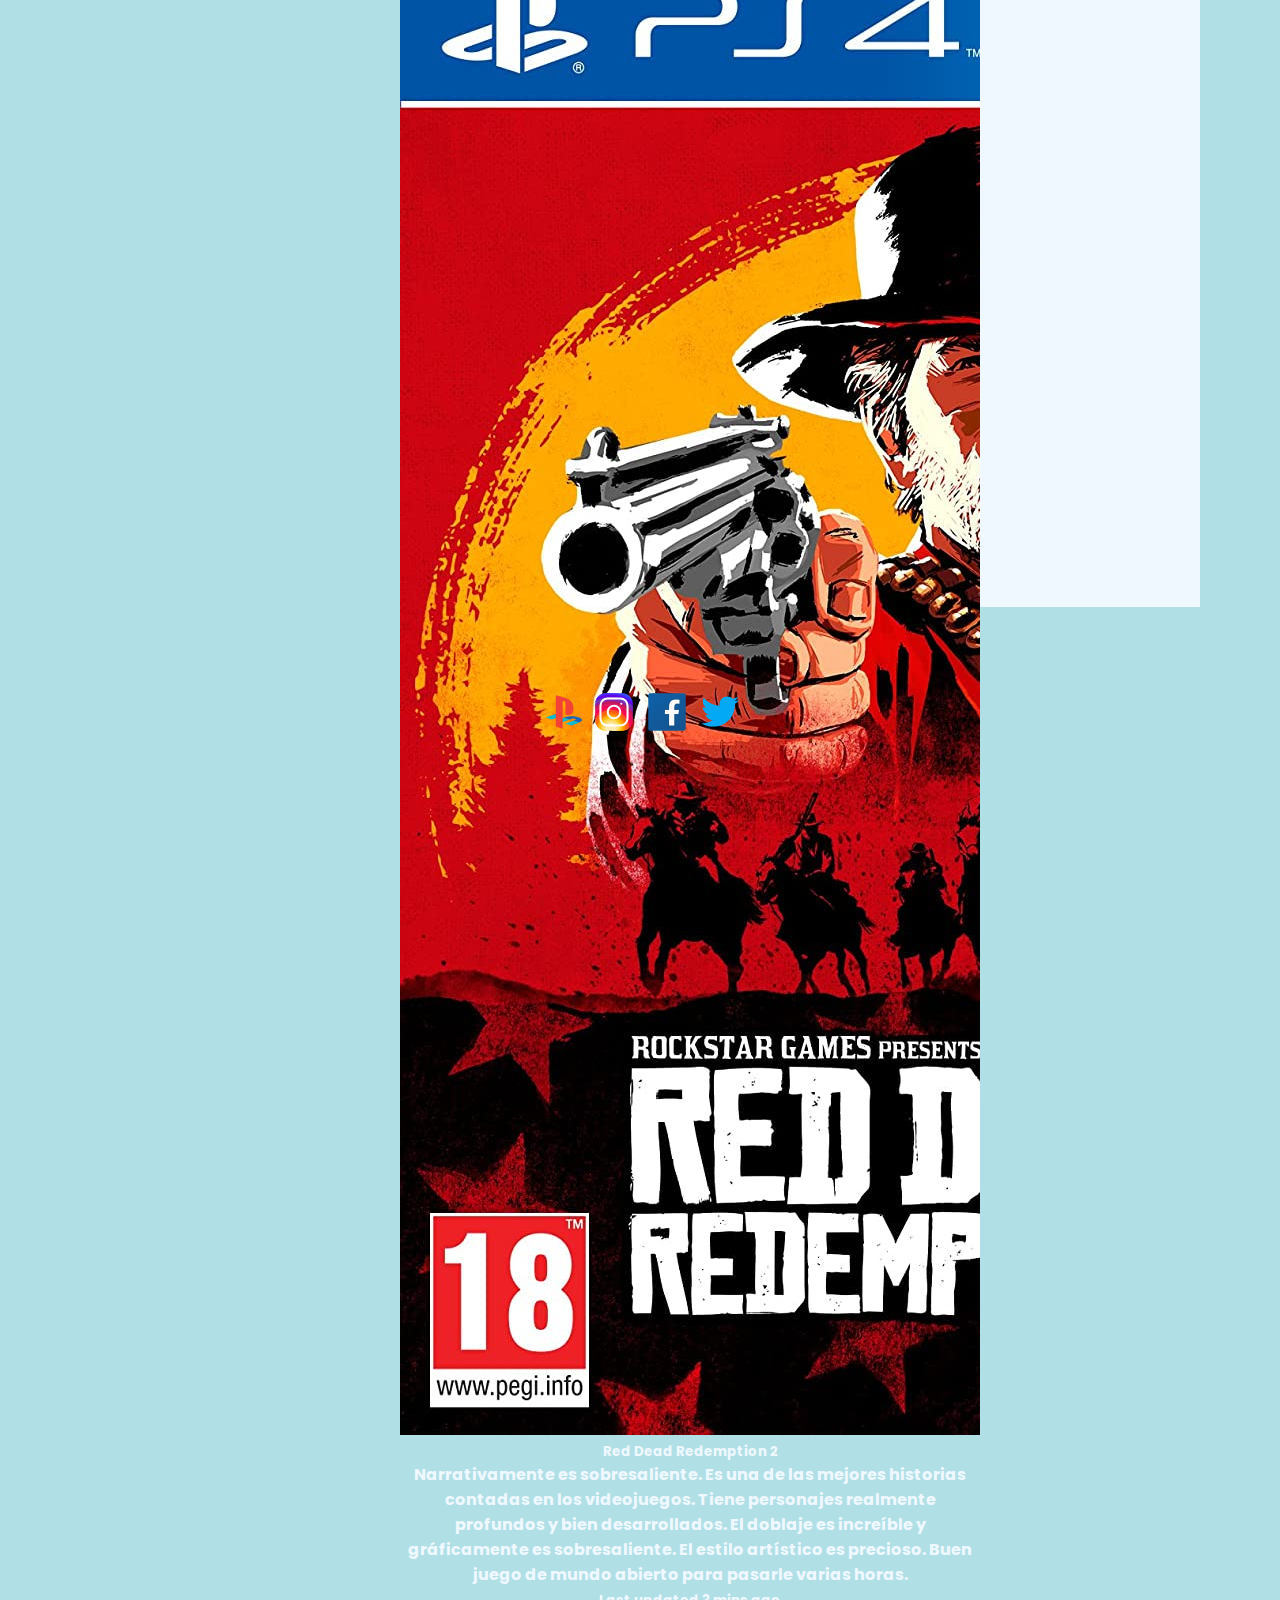
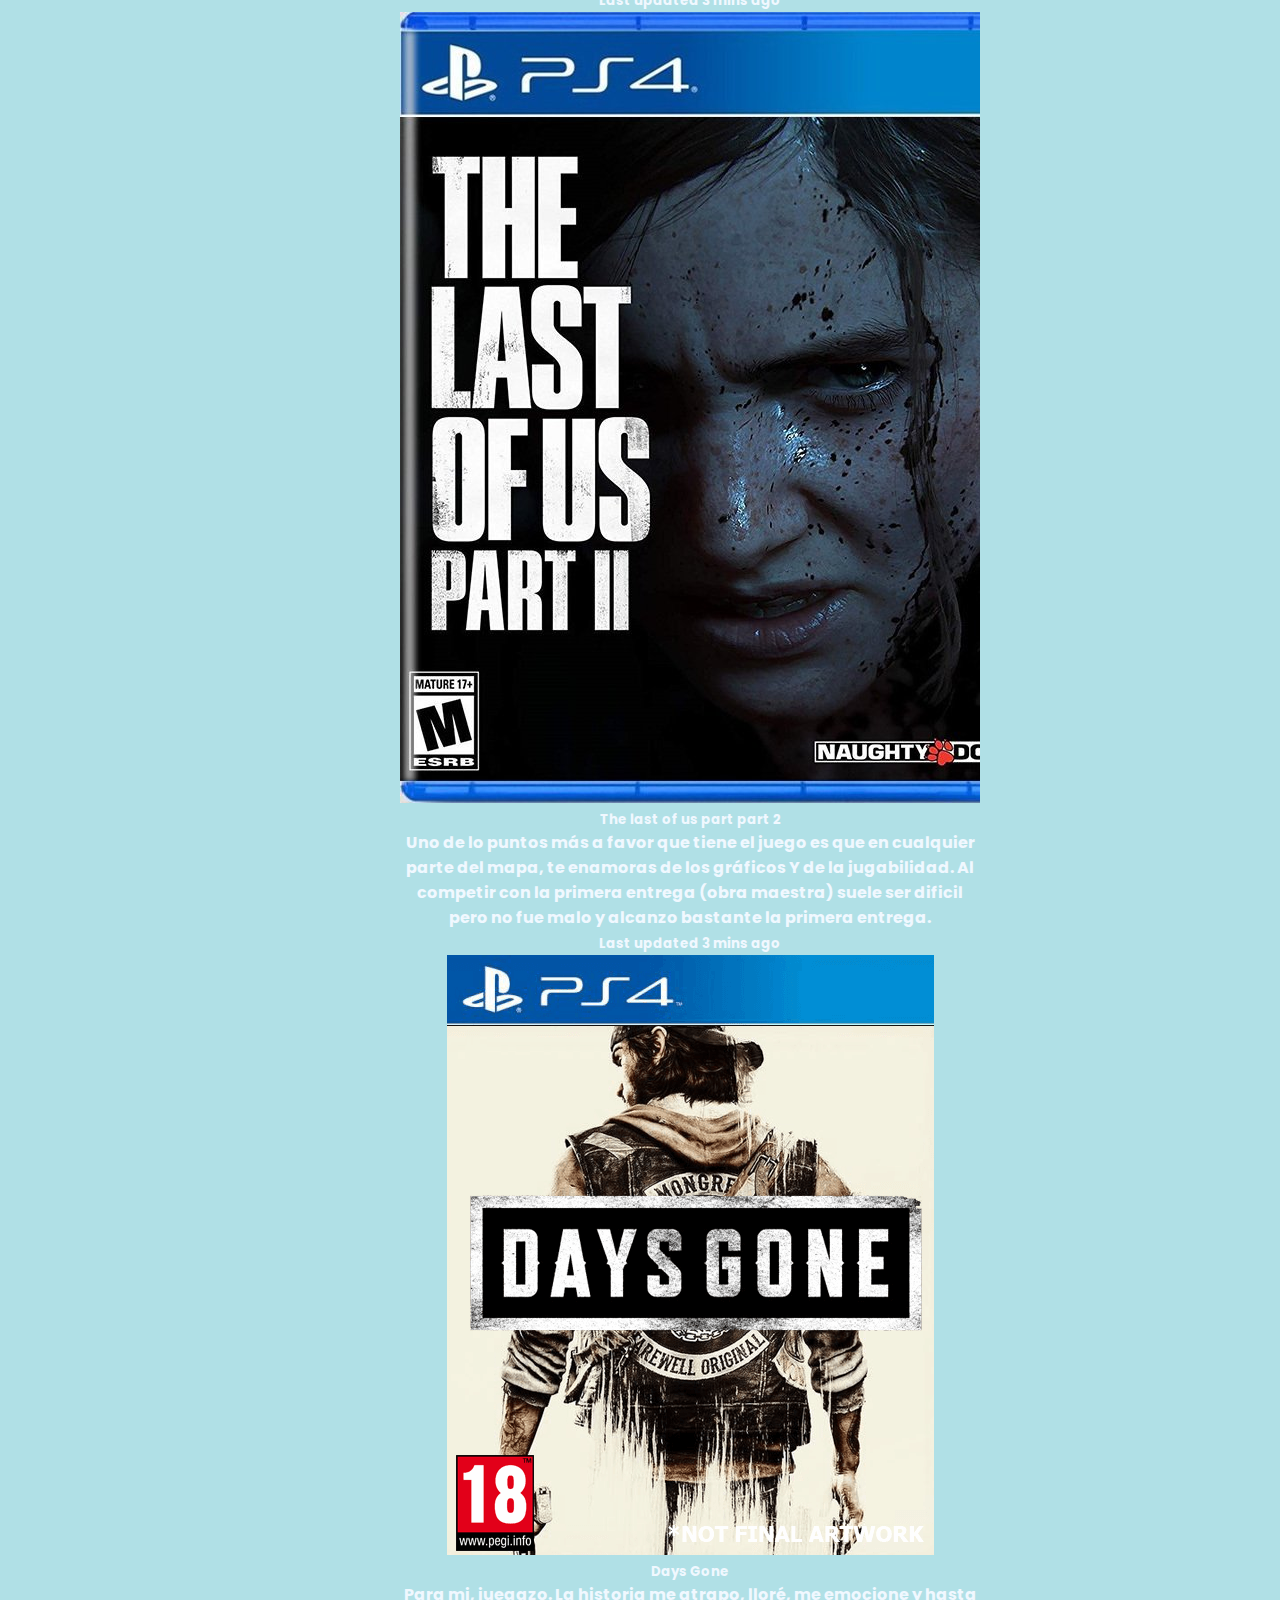
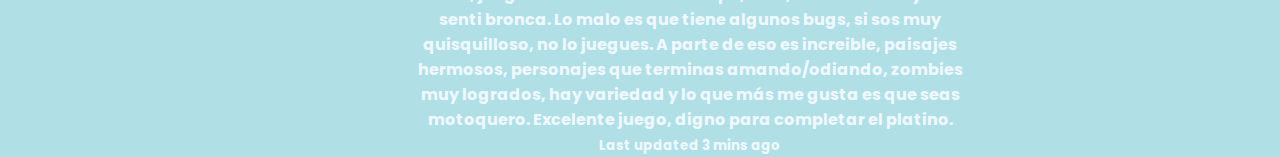
<file: section/ps4.html>
<!DOCTYPE html>
<html lang="en">
<head>
    <meta charset="UTF-8">
    <meta http-equiv="X-UA-Compatible" content="IE=edge">
    <meta name="viewport" content="width=device-width, initial-scale=1.0">
    <link href="https://cdn.jsdelivr.net/npm/bootstrap@5.0.2/dist/css/bootstrap.min.css" rel="stylesheet" integrity="sha384-EVSTQN3/azprG1Anm3QDgpJLIm9Nao0Yz1ztcQTwFspd3yD65VohhpuuCOmLASjC" crossorigin="anonymous">
    <link rel="stylesheet" href="../css/style.css">
    <title>Proyecto Coder</title>
</head>
<body>
    <header>
        <nav>
            <ul>
                <li>
                    <a href="../index.html">Inicio</a>
                </li>
                <li>
                    <a href="consolas.html">Consolas</a>
                </li>
                <li>
                    <a href="ps2.html">Juegos Ps2</a>
                </li>
                <li>
                    <a href="ps3.html">Juegos ps3</a>
                </li>
                <li>
                    <a href="ps4.html">Juegos ps4</a>
                </li>
            </ul> 
        </nav>
    </header>
    
    <main>
        <h1>Juegos playstation 4</h1>
    </main>

    <div class="titulops2">
        <h2>En esta sección encontrarás los mejores juegos de ps4 con una breve descripción y reseña según mi criterio.</h2>
    </div>

    <section class="juegos">
    <!-- Doom -->
        <div class="container mt-5">
            <div class="card mb-3" style="max-width: 580px;">
                <div class="row g-0">
                    <div class="col-md-4">
                        <div class="acercar">
                            <img src="../img/Doom ps3.jpg" class="img-fluid rounded-start" alt="Personaje principal luchando contra los diferentes monstruos">
                        </div>
                    </div>
                <div class="col-md-8">
                    <div class="card-body">
                        <h5 class="card-title text-black-50">DOOM Eternal</h5>
                        <p class="card-text text-black-50">Destacable la banda sonora, hace que el juego se viva al 1000, tener el heavy metal mientras matas a los bichos y te salpica la sangre en toda la pantalla, increible. Nada más que decir, juegazo. </p>
                        <p class="card-text"><small class="text-muted">Last updated 3 mins ago</small></p>
                    </div>
                </div>
                </div>
            </div>
        </div>
<!-- god of war 4 -->
        <div class="container mt-5">
            <div class="card mb-3" style="max-width: 580px;">
                <div class="row g-0">
                    <div class="col-md-4">
                        <div class="acercar">
                            <img src="../img/good of war ps4.jpg" class="img-fluid rounded-start" alt="Kratos con su hijo Atreus en un barquito navegando">
                        </div>
                    </div>
                <div class="col-md-8">
                    <div class="card-body">
                        <h5 class="card-title text-black-50">God Of War</h5>
                        <p class="card-text text-black-50"> Un cambio de aire refrescante, un Kratos adulto y maduro que lucha por sobrevivir con su hijo Atreus en tierras nórdicas. El escenario donde se juega es increíble y precioso a la vista, los combates frenéticos y desafiantes, para mí le falta más jefes aunque fuesen opcionales a parte de la Valkirias.</p>
                        <p class="card-text"><small class="text-muted">Last updated 3 mins ago</small></p>
                    </div>
                </div>
                </div>
            </div>
        </div>
<!-- Red Dead Redemption -->
        <div class="container mt-5">
            <div class="card mb-3" style="max-width: 580px;">
                <div class="row g-0">
                    <div class="col-md-4">
                        <div class="acercar">
                            <img src="../img/read dead redemption 2 ps4.jpg" class="img-fluid rounded-start" alt="Vaquero apuntando con un arma y de fondo otros vaqueros galopando">
                        </div>
                    </div>
                <div class="col-md-8">
                    <div class="card-body">
                        <h5 class="card-title text-black-50">Red Dead Redemption 2</h5>
                        <p class="card-text text-black-50">Narrativamente es sobresaliente. Es una de las mejores historias contadas en los videojuegos. Tiene personajes realmente profundos y bien desarrollados. El doblaje es increíble y gráficamente es sobresaliente. El estilo artístico es precioso. Buen juego de mundo abierto para pasarle varias horas.</p>
                        <p class="card-text"><small class="text-muted">Last updated 3 mins ago</small></p>
                    </div>
                </div>
                </div>
            </div>
        </div>
<!-- the last of us 2 -->
        <div class="container mt-5">
            <div class="card mb-3" style="max-width: 580px;">
                <div class="row g-0">
                    <div class="col-md-4">
                        <div class="acercar">
                            <img src="../img/the lass of us part2 ps4.jpg" class="img-fluid rounded-start" alt="Personaje principal enojada">
                        </div>
                    </div>
                <div class="col-md-8">
                    <div class="card-body">
                        <h5 class="card-title text-black-50">The last of us part part 2</h5>
                        <p class="card-text text-black-50"> Uno de lo puntos más a favor que tiene el juego es que en cualquier parte del mapa, te enamoras de los gráficos Y de la jugabilidad. Al competir con la primera entrega (obra maestra) suele ser dificil  pero no fue malo y alcanzo bastante la primera entrega. </p>
                        <p class="card-text"><small class="text-muted">Last updated 3 mins ago</small></p>
                    </div>
                </div>
                </div>
            </div>
        </div>

<!-- days gone -->
        <div class="container mt-5">
            <div class="card mb-3" style="max-width: 580px;">
                <div class="row g-0">
                    <div class="col-md-4">
                        <div class="acercar">
                            <img src="../img/days gone ps4.png" class="img-fluid rounded-start" alt="Deacon parado de espaldas con el nombre del juego">
                        </div>
                    </div>
                <div class="col-md-8">
                    <div class="card-body">
                        <h5 class="card-title text-black-50">Days Gone</h5>
                        <p class="card-text text-black-50">Para mi, juegazo. La historia me atrapo, lloré, me emocione y hasta senti bronca. Lo malo es que tiene algunos bugs, si sos muy quisquilloso, no lo juegues. A parte de eso es increible, paisajes hermosos, personajes que terminas amando/odiando, zombies muy logrados, hay variedad y lo que más me gusta es que seas motoquero. Excelente juego, digno para completar el platino.   </p>
                        <p class="card-text"><small class="text-muted">Last updated 3 mins ago</small></p>
                    </div>
                </div>
                </div>
            </div>
        </div>

    </section>

    <footer>
        <div>
            <img src="../img/icons8-play-station-50.svg" alt="logo playstation forma de letra p y abajo como una s ">

            <img src="../img/icons8-instagram-50.svg" alt="logo instagram, camara de fotos minimalista multicolor">

            <img src="../img/icons8-facebook-50.png" alt="logo facebook, forma de letra f relleno azul">

            <img src="../img/icons8-twitter-50.svg" alt="logo twitter, forma de un pajarito">
        </div>
    </footer>

    <script src="https://cdn.jsdelivr.net/npm/bootstrap@5.0.2/dist/js/bootstrap.bundle.min.js" integrity="sha384-MrcW6ZMFYlzcLA8Nl+NtUVF0sA7MsXsP1UyJoMp4YLEuNSfAP+JcXn/tWtIaxVXM" crossorigin="anonymous"></script>
</body>
</html>
</file>
<file: css/style.css>
@import url('https://fonts.googleapis.com/css2?family=Poppins:wght@500&family=Roboto:ital@1&display=swap');

/* mobile first 0-500 */
* {
    padding: 0;
    margin: 0;
}

body {
    background-color: powderblue;
    text-align: center;
    font-family: 'Poppins', sans-serif;
    font-weight: bolder;
    flex-direction: column;
    min-height: 100vh;
    color:aliceblue;
}

header {
    font-size: large ;
    
}
nav ul {

    list-style-type: none;
    display: flex;
    flex-direction: row;
    justify-content: space-around;
    flex-wrap: wrap;
    margin: 20px;
    
}
a {
    color:aliceblue;
    text-decoration: none;
    padding: 10px;
}

main {
    background-color: rgba(139, 211, 233, 0.904);
    color:aliceblue;
    margin-top: 20px;
    margin-bottom: 20px;
    letter-spacing: 2px;
    font-size: 20px;
}
.titulops2{
    margin:20px;
    background-color: powderblue;
    letter-spacing: 2px;
    font-size: 17px;
    color: #9c9b9c;
    font-family: 'Roboto', sans-serif;

}

.titulo-ps {
    color:aliceblue;
    margin: 20px;
    font-size: 30px;
    text-decoration: underline;
}

.img {
    width: 300px;
    height: 250px;
    border:8px solid #9c9b9c;
    margin: 20px;
}
.texto-consola {
    color:  #9c9b9c;
    margin: 20px;
    font-family: 'Roboto', sans-serif;
    text-indent: 30px;
    letter-spacing: 2px;
    font-size: larger;
}

footer {
    margin-top: 30px;
    margin-bottom: 30px;
    display: flex;
    flex-direction: row;
    justify-content:space-around;
    
}

    

@media (min-width: 600px) {

nav ul {
    flex-wrap:nowrap;
}

main {
    background-color: rgba(139, 211, 233, 0.904);
    color:aliceblue;
    padding: 25px;
    margin-top: 20px;
    margin-bottom: 20px;
    letter-spacing: 3px;
    font-size: 20px;
}

.titulo-ps {
    color:aliceblue;
    margin: 20px;
    font-size: 15;
    text-decoration: underline;
    
}

footer {
    margin-top: 40px;
}
}

@media (min-width: 1200px){

.juegos{
    width: 800px;
    height: 1900px;
    background-color: aliceblue;
    display: flex;
    flex-direction: column;
    margin: 50px 400px;
    
}

.acercar{
    overflow: hidden;
}
.acercar img {
    transition: all 1.5s;
}
.acercar:hover img{
    transform: scale(1.5);
}
footer{
    padding: 30px;
    margin: 20px;
}
}
</file>
